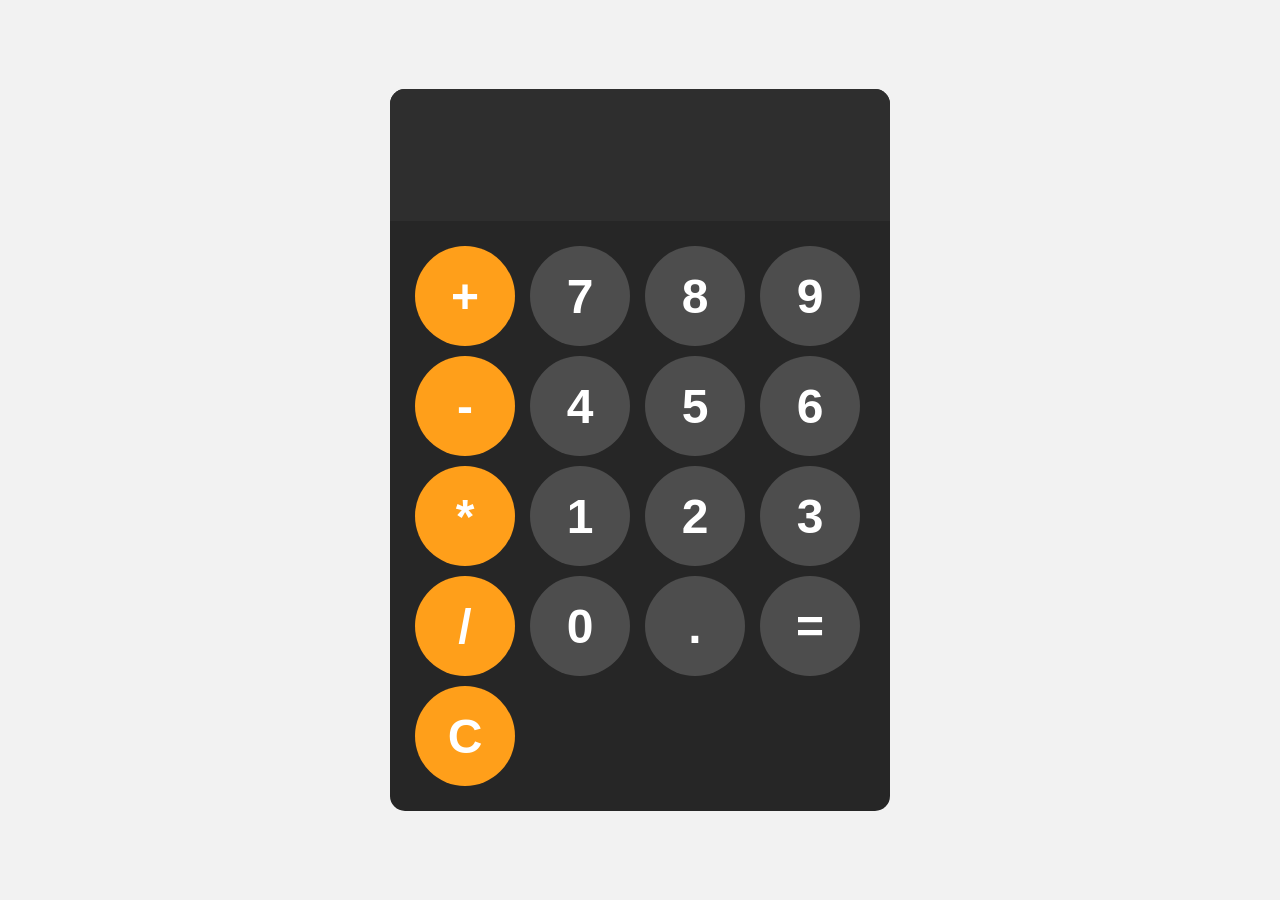
<file: Calculator-js/index.html>
<!DOCTYPE html>
<html lang="en">
<head>
    <meta charset="UTF-8">
    <meta name="viewport" content="width=device-width, initial-scale=1.0">
    <title>Calculator Code</title>
    <link rel = "stylesheet" href = "style.css">
</head>

<body>

    <div id = "calculator">
        <input id = "display" readonly>
        <div id = "keys">
            <button onclick="appendToDisplay('+')" class = "operator-btn">+</button>
            <button onclick="appendToDisplay('7')">7</button>
            <button onclick="appendToDisplay('8')">8</button>
            <button onclick="appendToDisplay('9')">9</button>
            <button onclick="appendToDisplay('-')" class = "operator-btn">-</button>
            <button onclick="appendToDisplay('4')">4</button>
            <button onclick="appendToDisplay('5')">5</button>
            <button onclick="appendToDisplay('6')">6</button>
            <button onclick="appendToDisplay('*')" class = "operator-btn">*</button>
            <button onclick="appendToDisplay('1')">1</button>
            <button onclick="appendToDisplay('2')">2</button>
            <button onclick="appendToDisplay('3')">3</button>
            <button onclick="appendToDisplay('/')" class = "operator-btn">/</button>
            <button onclick="appendToDisplay('0')">0</button>
            <button onclick="appendToDisplay('.')">.</button>
            <button onclick="calculate()">=</button>
            <button onclick="clearDisplay()" class = "operator-btn">C</button>
            
        </div>
    </div>
    
    <script src = "index.js"></script>
    
</body>

</html>
</file>
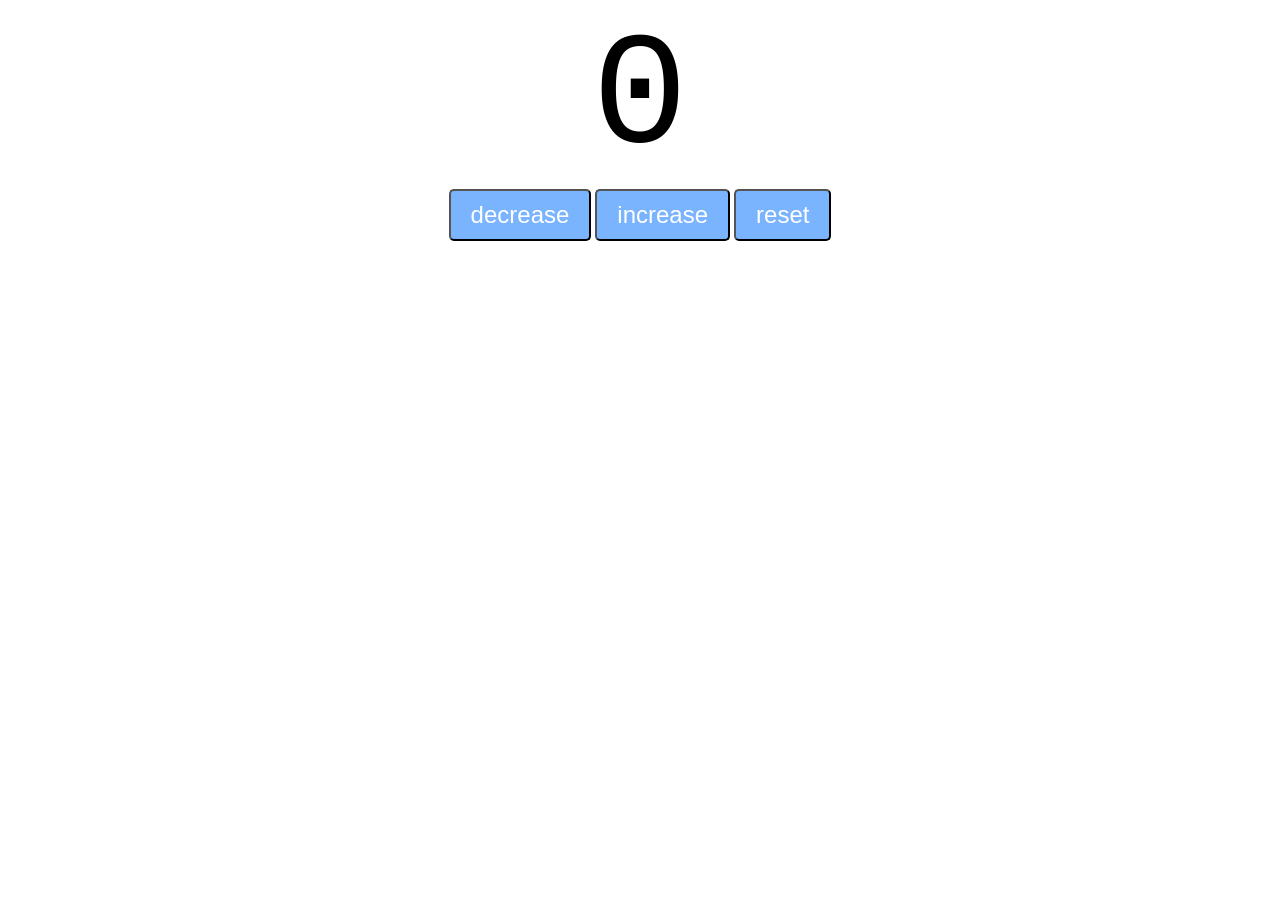
<file: Counter-Program/index.html>
<!DOCTYPE html>
<html lang="en">
<head>
    <meta charset="UTF-8">
    <meta name="viewport" content="width=device-width, initial-scale=1.0">
    <title>Counter Program</title>
    <link rel = "stylesheet" href = "style.css">
</head>

<body>
    
   <label id="countLabel">0</label>
   <div id = "btnContainer">
        <button id = "decreaseBtn" class = "buttons">decrease</button>
        <button id = "increaseBtn" class="buttons">increase</button>
        <button id = "resetBtn" class="buttons">reset</button>
   </div>

    <script src = "index.js"></script>
    
</body>

</html>
</file>
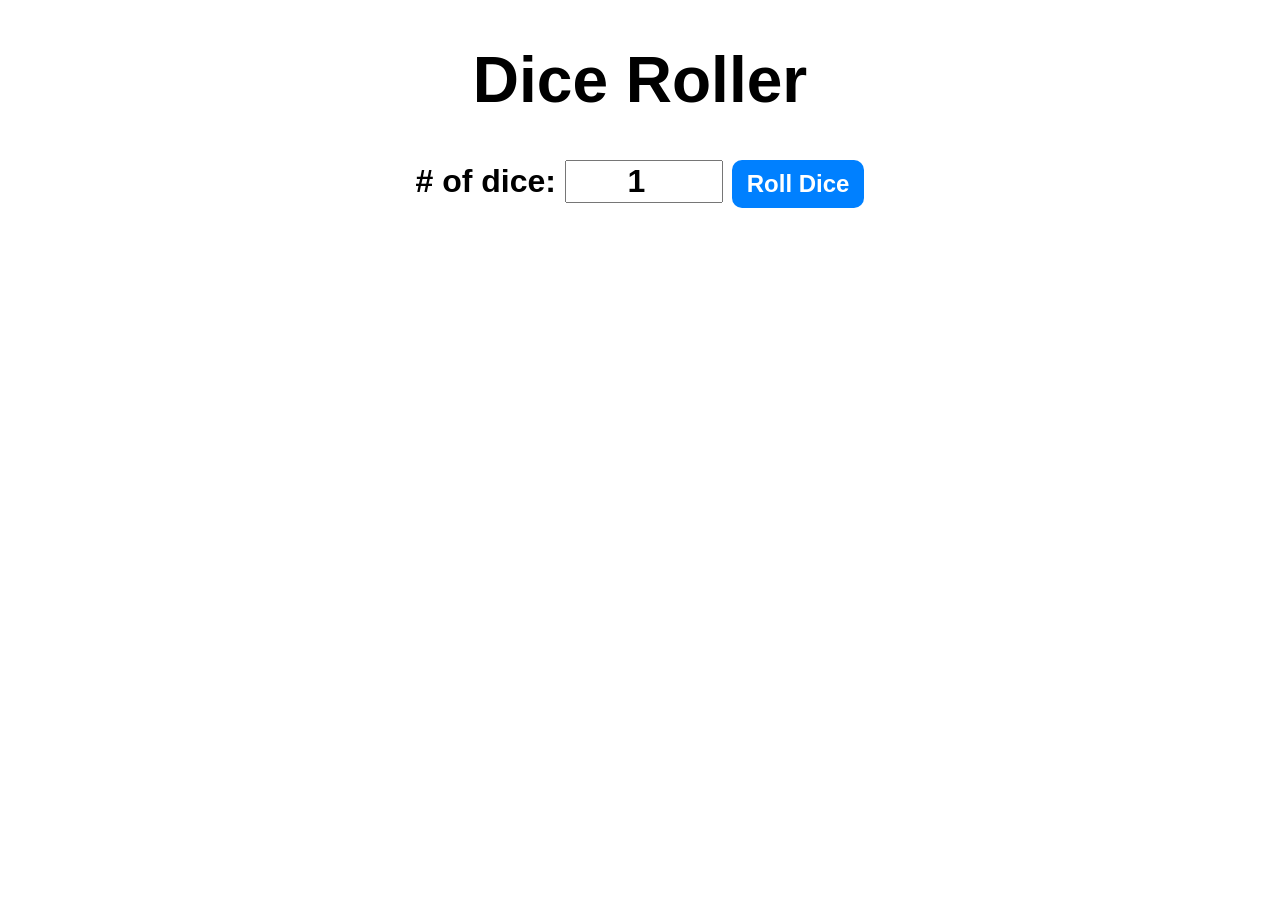
<file: Dice-Roller/index.html>
<!DOCTYPE html>
<html lang="en">
<head>
    <meta charset="UTF-8">
    <meta name="viewport" content="width=device-width, initial-scale=1.0">
    <title>Dice Roller Program</title>
    <link rel = "stylesheet" href = "style.css">
</head>

<body>

   <div id="container">
    <h1>Dice Roller</h1>
    <label># of dice:</label>
    <input type = "number" id = "numOfDice" value="1" min="1">
    <button onclick="rollDice()">Roll Dice</button>
    <div id="diceResult"></div>
    <div id="diceImages"></div>
   </div>
    <script src = "index.js"></script>
    
</body>

</html>
</file>
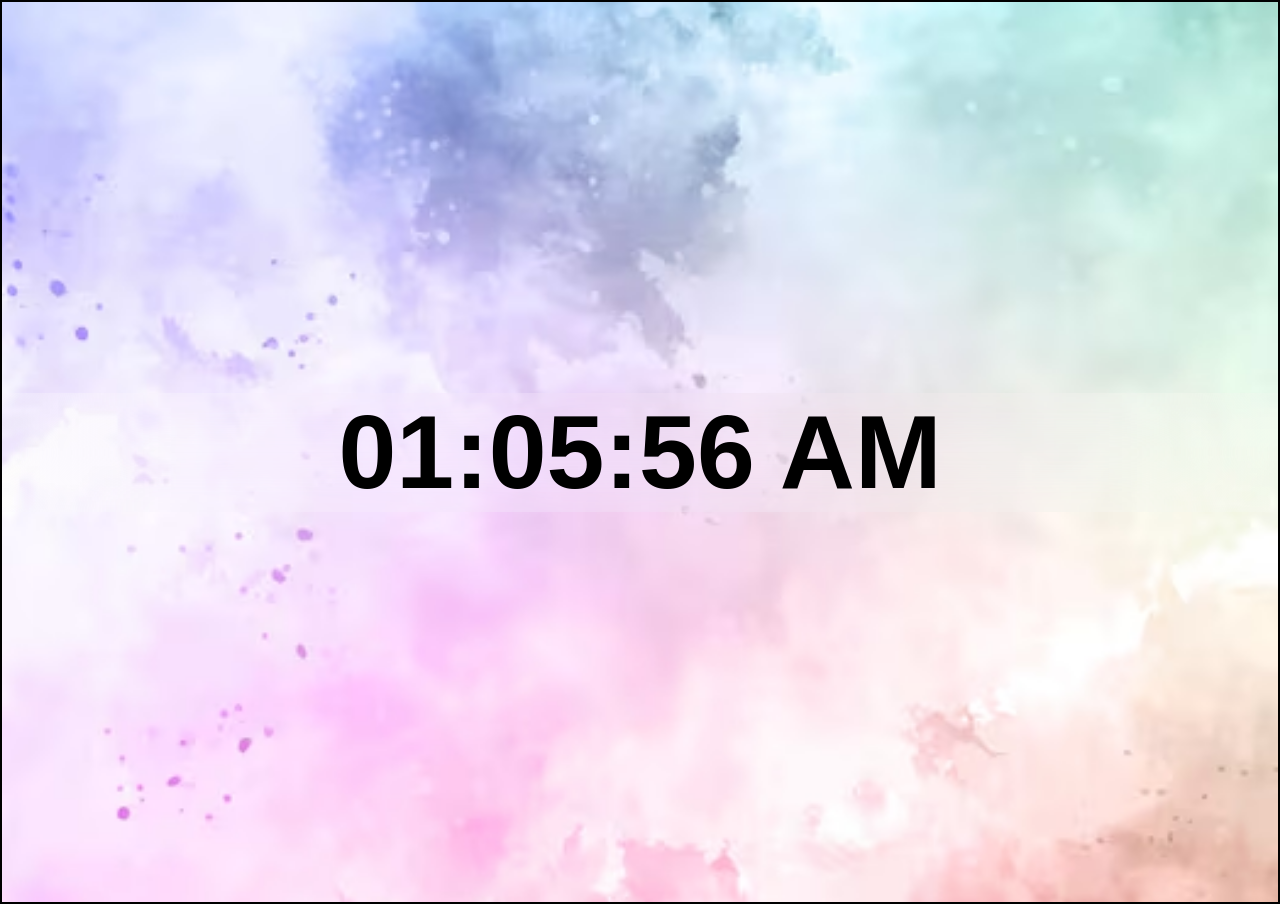
<file: Digital-Clock/index.html>
<!DOCTYPE html>
<html lang="en">
<head>
    <meta charset="UTF-8">
    <meta name="viewport" content="width=device-width, initial-scale=1.0">
    <title>Digital-Clock</title>
    <link rel = "stylesheet" href = "style.css">
</head>

<body>

    <div id = "clock-container">
        <div id="clock">00:00:00</div>
    </div>
    
    <script src = "index.js"></script>
    
</body>

</html>
</file>
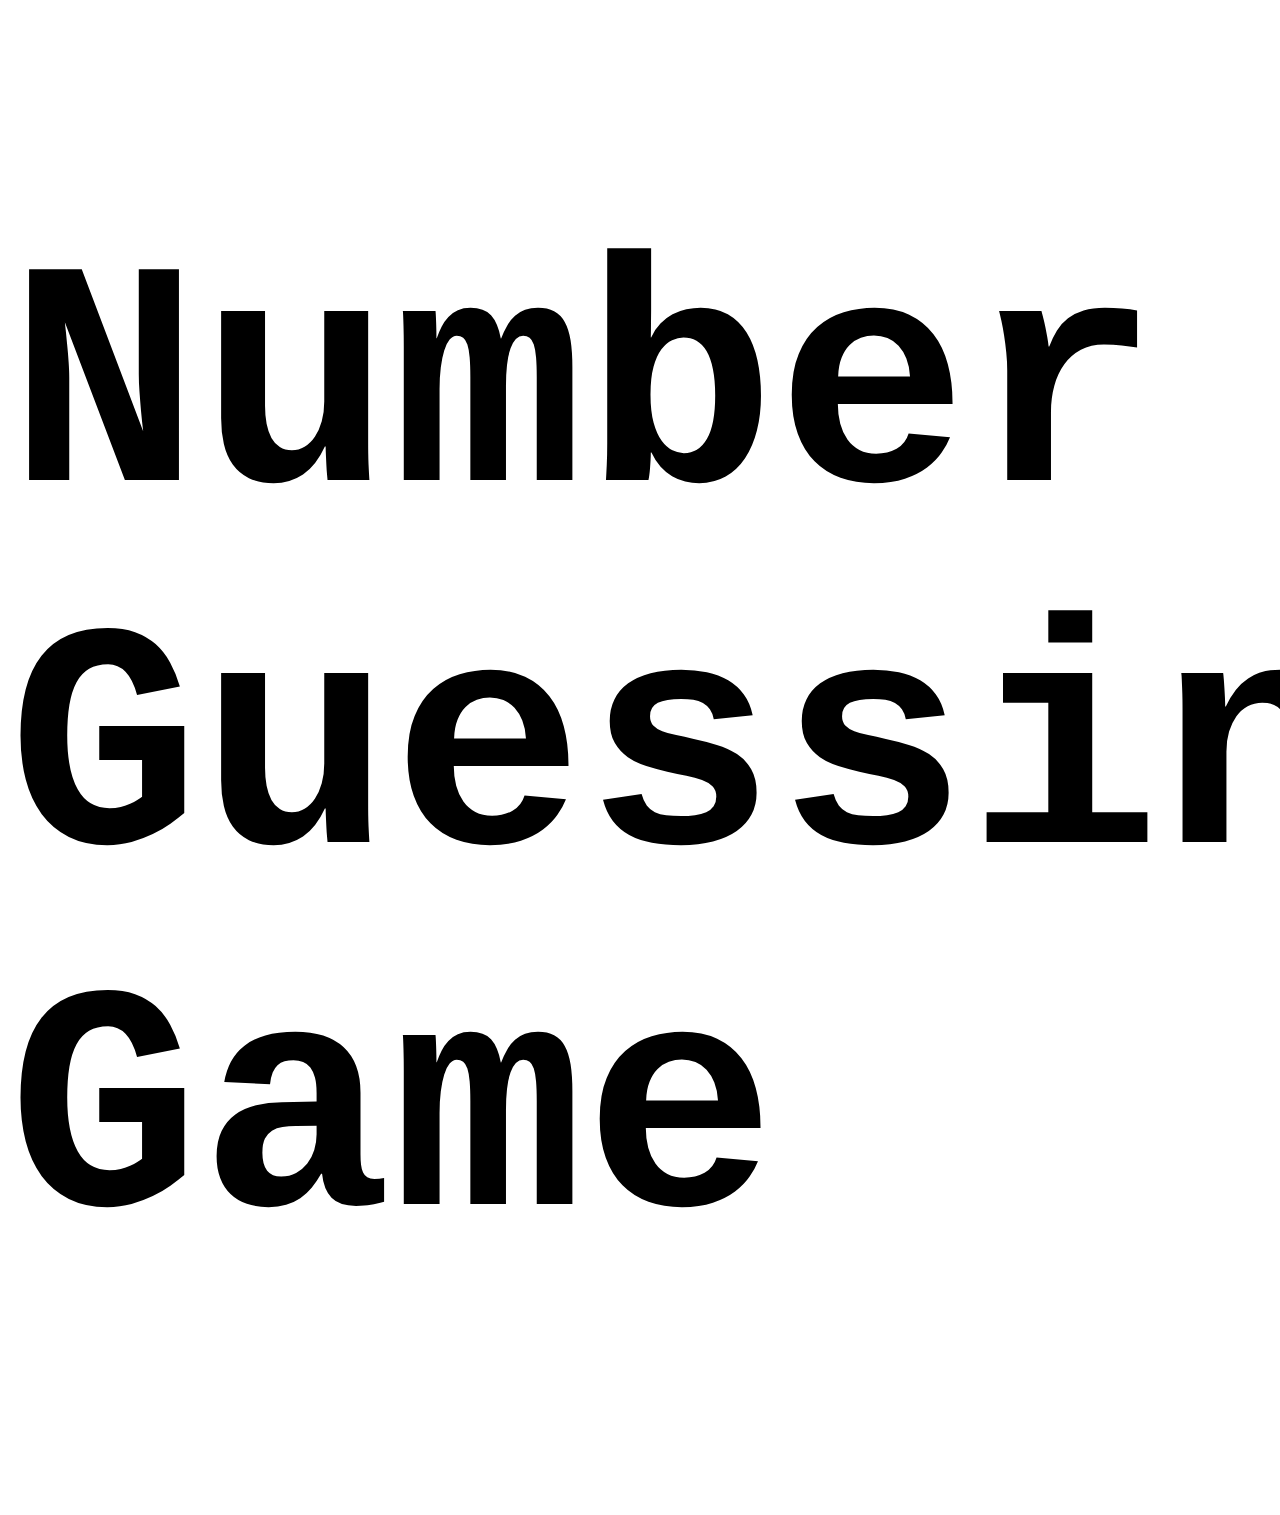
<file: Number-Guessing-Game/index.html>
<!DOCTYPE html>
<html lang="en">
<head>
    <meta charset="UTF-8">
    <meta name="viewport" content="width=device-width, initial-scale=1.0">
    <title>Number Guessing Game</title>
    <link rel = "stylesheet" href = "style.css">
</head>

<body>
    <h1>Number Guessing Game</h1>

    <script src = "index.js"></script>
    
</body>

</html>
</file>
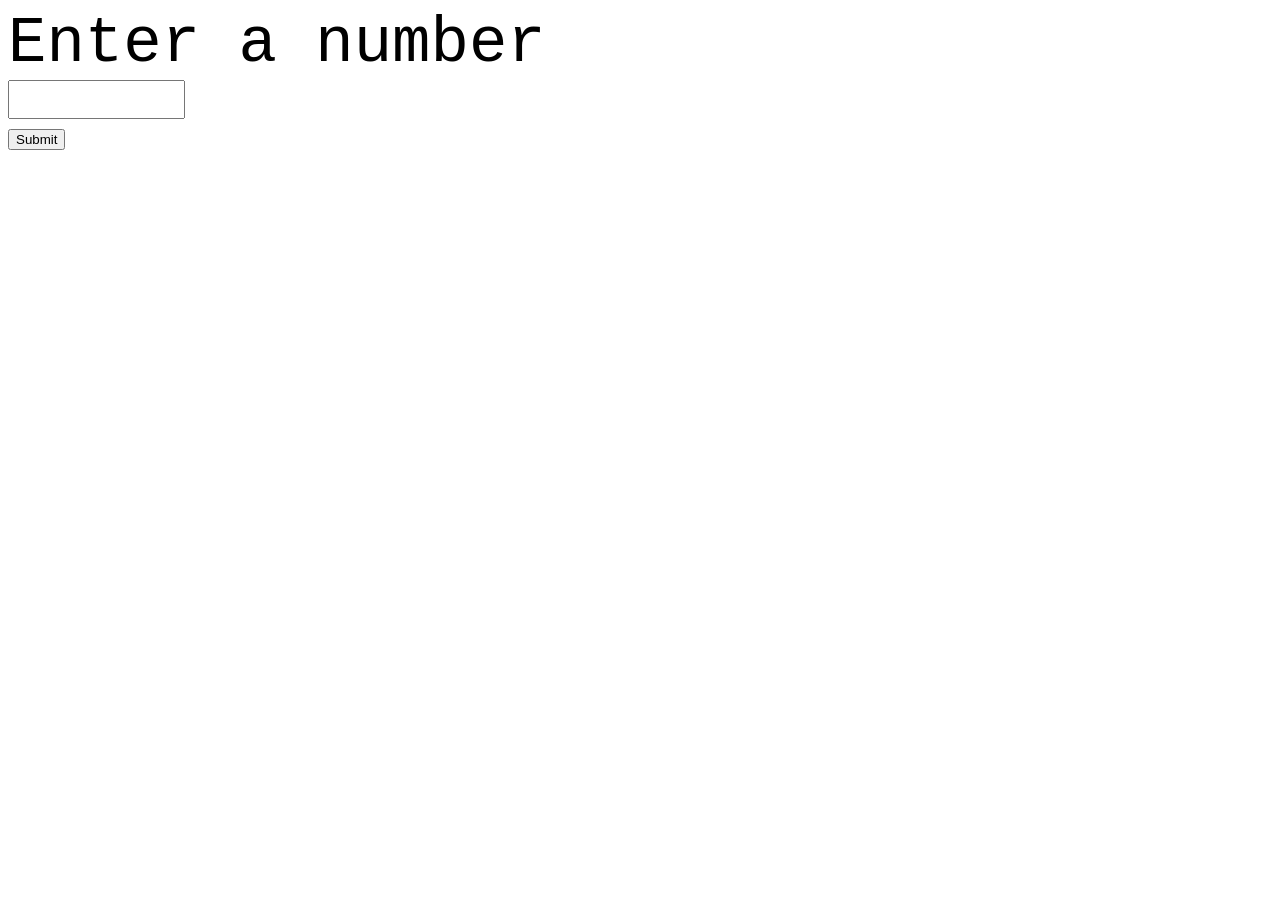
<file: Random-Number/index.html>
<!DOCTYPE html>
<html lang="en">
<head>
    <meta charset="UTF-8">
    <meta name="viewport" content="width=device-width, initial-scale=1.0">
    <title>Random Number</title>
    <link rel = "stylesheet" href = "style.css">
</head>

<body>
    
   <label id="countLabel">Enter a number </label>
   <input type="text" id = "input"><br>
   
        <button id = submitBtn>Submit</button>
   <h3 id = "myH3"></h3>
   <h3 id = "myH4"></h3>

    <script src = "index.js"></script>
    
</body>

</html>
</file>
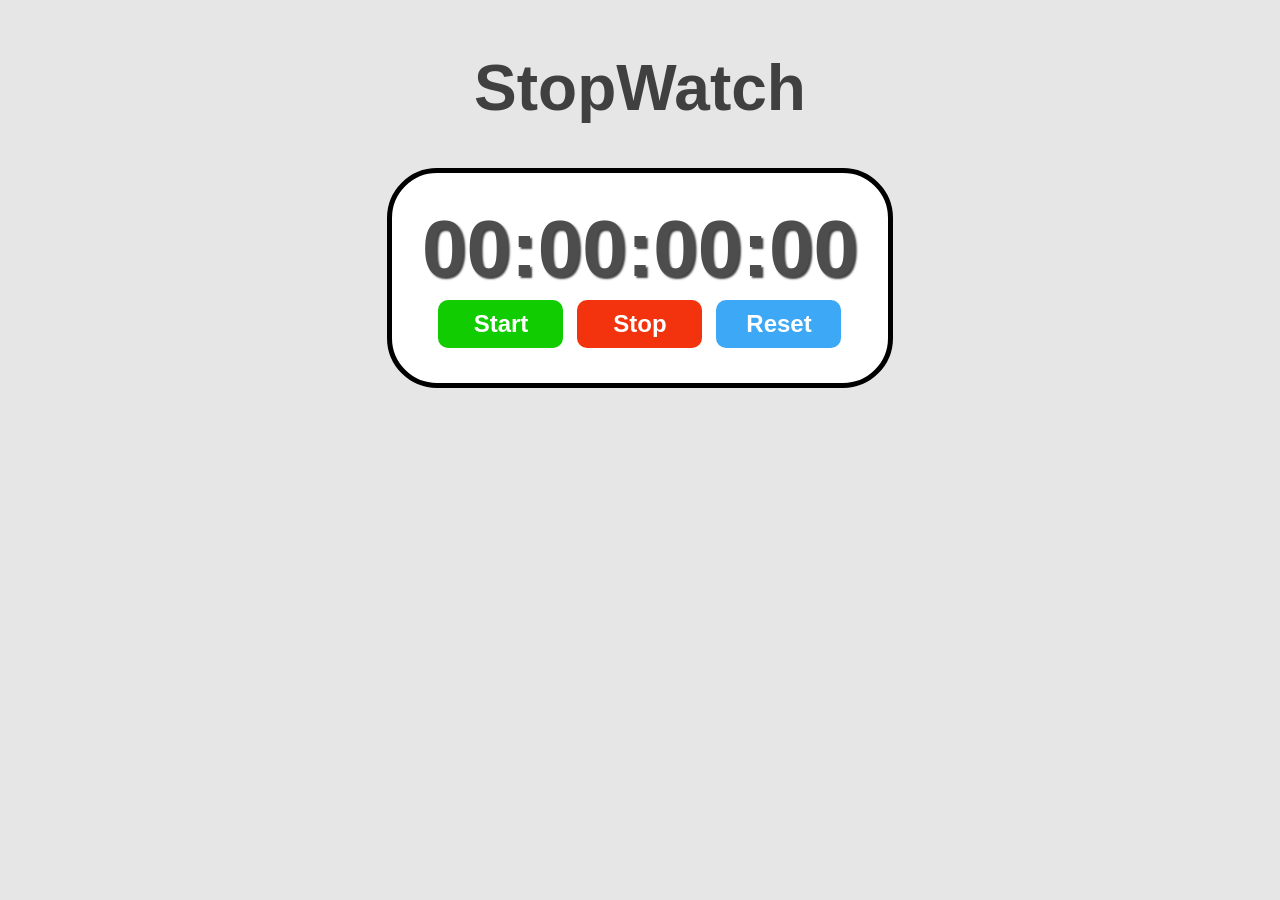
<file: Stopwatch/index.html>
<!DOCTYPE html>
<html lang="en">
<head>
    <meta charset="UTF-8">
    <meta name="viewport" content="width=device-width, initial-scale=1.0">
    <title>StopWatch-Program</title>
        <link rel = "stylesheet" href = "style.css">

</head>
<body>
    <h1 id = "myH1">StopWatch</h1>

    <div id ="container">
        <div id = "display">
            00:00:00:00
        </div>
        <div id = "controls">
            <button id = "startBtn" onclick="start()">Start</button>
            <button id = "stopBtn" onclick="stop()">Stop</button>
            <button id="resetBtn" onclick="reset()">Reset</button>
        </div>
    </div>
    <script src="index.js"></script>
</body>
</html>
</file>
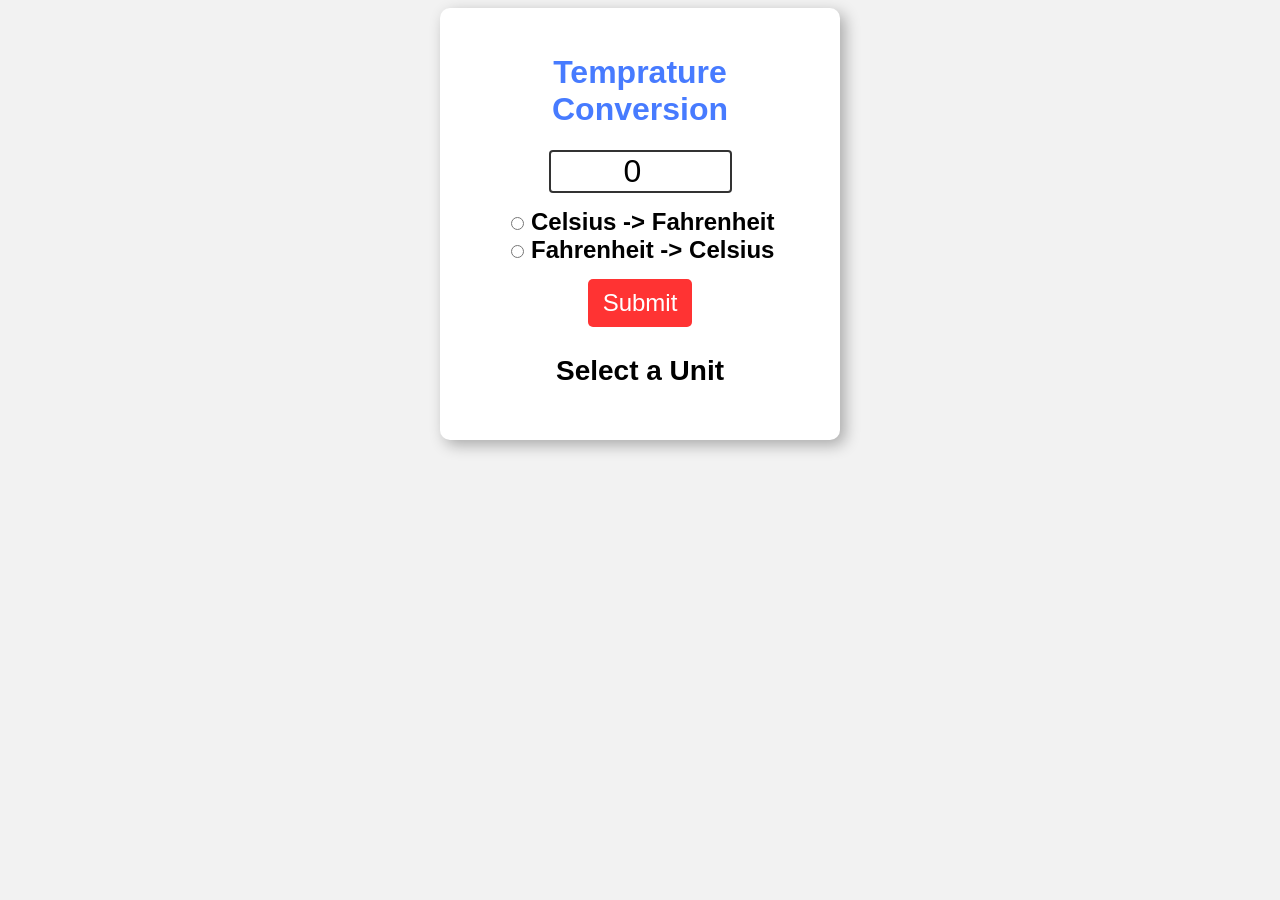
<file: Temprature-Calculator/index.html>
<!DOCTYPE html>
<html lang="en">
<head>
    <meta charset="UTF-8">
    <meta name="viewport" content="width=device-width, initial-scale=1.0">
    <title>Temprature Conversion</title>
    <link rel = "stylesheet" href = "style.css">
</head>

<body>

    <form>
        <h1>Temprature Conversion</h1>
        <input type="number" id ="textBox" value="0">

        <div>
        <input type="radio" id="toFahrenheit" name="unit">
        <label for="toFahrenheit">Celsius -> Fahrenheit</label>
        </div>

        <div>
        <input type="radio" id="toCelsius" name="unit">
        <label for="toCelsius">Fahrenheit -> Celsius</label>
        </div>

        <button type="button" onclick="convert()">Submit</button>
        <p id = result>Select a Unit</p>
    </form>
    <script src = "index.js"></script>
    
</body>

</html>
</file>
<file: Calculator-js/style.css>
body{
    margin: 0;
    display:flex;
    justify-content: center;
    align-items: center;
    height: 100vh;
    background-color: hsl(0,0%,95%);

}
#calculator{
    font-family: Arial, Helvetica, sans-serif;
    background-color: hsl(0,0%,15%);
    border-radius: 15px;
    max-width: 500px;
    overflow: hidden;
}
#display{
    width: 100%;
    padding: 20px;
    font-size: 5rem;
    text-align: left;
    border:none;
    background-color: hsl(0,0%,18%);
    color:white;
}
#keys{
    display: grid;
    grid-template-columns: repeat(4,1fr);
    gap: 10px;
    padding: 25px;
}
button{
    width: 100px;
    height: 100px;
    border-radius: 50px;
    border:none;
    background-color: hsl(0,0%,30%);
    color:white;
    font-size: 3rem;
    font-weight: bold;
    cursor: pointer;

}
button:hover{
    background-color: hsl(0,0%,40%);

}
button:active{
    background-color: hsl(0,0%,50%);
}
.operator-btn{
    background-color: hsl(35,100%,55%);
}
.operator-btn:hover{
    background-color: hsl(35,100%,65%);
}
.operator-btn:active{
    background-color: hsl(35,100%,75%);
}
</file>
<file: Counter-Program/style.css>
#countLabel{
    display:block;
    text-align: center;
    font-size: 10em;
    font-family: 'Courier New', Courier, monospace;

}
#btnContainer{
    text-align:center;

}
.buttons{
    padding: 10px 20px;
    font-size: 1.5em;
    color : white;
    background-color: hsl(214,100%,74%);
    border-radius: 5px;
    cursor:pointer;
    transition: background-color 0.25s;

}
</file>
<file: Dice-Roller/style.css>
#container{
    font-family: Arial, Helvetica, sans-serif;
    text-align : center;
    font-size : 2rem;
    font-weight: bold;

}
button{
    font-size:1.5rem;
    padding:10px 15px;
    border-radius: 10px;
    border:none;
    background-color: hsl(210,100%,50%);
    color:white;
    font-weight: bold;
    cursor: pointer;
}
button:hover{
    background-color: hsl(210,100%,60%);

}
button:active{
    background-color:hsl(210,100%,70%);

}
input{
    font-size: 2rem;
    width: 150px;
    text-align:center;
    font-weight: bold;
    
}

#diceResult{
    margin:25px;
}

 #diceImages img{
    width:150px;
    margin:5px;
 }
</file>
<file: Digital-Clock/style.css>
body{
    margin : 0;
    background-image: url(background.avif);
    background-position: center;
    background-repeat: no-repeat;
    background-size: cover;

}
#clock-container{
    display: flex;
    justify-content: center;
    align-items: center;
    height : 100vh;
    border: 2px solid;
}
#clock{
    font-family:Arial, Helvetica, sans-serif;
    font-size: 6.5rem;
    font-weight: bold;
    text-align: center;
    backdrop-filter: blur(70px);
    background-color: hsla(0,0%,100%,0.1);
    width:100%;
}
</file>
<file: Number-Guessing-Game/style.css>
h1{
    font-family: 'Courier New', Courier, monospace;
    font-size : 20rem;
    
}
</file>
<file: Random-Number/style.css>
#countLabel{
    display:block;
    font-size: 4em;
    font-family: 'Courier New', Courier, monospace;

}
#btnContainer{
    text-align:center;

}

#input{
    padding-top : 10px;
    padding-bottom : 10px;
    margin-bottom:10px;
}
.submitBtn{
    padding: 10px 20px;
    font-size: 1.5em;
    color : white;
    background-color: hsl(214,100%,74%);
    border-radius: 5px;
    cursor:pointer;
    transition: background-color 0.25s;

}
</file>
<file: Stopwatch/style.css>
body{
    display: flex;
    flex-direction: column;
    align-items: center;
    background-color: hsl(0,0%,90%);
    transition: background-color 0.5 ease;
}
#myH1{
    font-size: 4rem;
    font-family: Arial, Helvetica, sans-serif;
    color:hsl(0,0%,25%);

}
#container{
    display: flex;
    flex-direction: column;
    align-items: center;
    padding: 30px;
    border: 5px solid;
    border-radius: 50px;
    background-color: white;
}
#display{
    font-size: 5rem;
    font-family: Arial, Helvetica, sans-serif;
    font-weight: bold;
    color: hsl(0,0%,30%);
    text-shadow: 2px 2px 2px hsla(0,0%,0%,0.75);

}
#controls button{
    font-size: 1.5rem;
    font-weight: bold;
    padding: 10px 20px;
    margin : 5px;
    min-width: 125px;
    border: none;
    border-radius: 10px;
    cursor: pointer;
    color:white;
}
#startBtn {
    background-color: hsl(115,100%,40%);

}
#startBtn:hover{
  background-color: hsl(115,100%,30%);

}
#stopBtn{
    background-color: hsl(10,90%,50%);
}
#stopBtn :hover{
    background-color: hsl(10,90%,40%);
}
#resetBtn{
    background-color: hsl(205,90%,60%);

}
#resetBtn:hover{
        background-color: hsl(205,90%,50%);
}
</file>
<file: Temprature-Calculator/style.css>
body{
    font-family:Arial, Helvetica, sans-serif;
    background-color: hsl(0,0%,95%);

}
h1{
    color : hsl(223,100%,64%);

}
form{
    background-color : hsl(0,0%,100%);
    text-align: center;
    max-width: 350px;
    margin:auto;
    padding:25px;
    border-radius:10px;
    box-shadow: 5px 5px 15px hsla(0,0%,0%,0.3);

}
#textBox{
    width : 50%;
    text-align:center;
    font-size:2em;
    border : 2px solid hsla(0,0%,0%,0.8);
    border-radius: 4px;
    margin-bottom: 15px;

}
label {
    font-size:1.5em;
    font-weight: bold;

}
button {
    margin-top: 15px;
    background-color: hsl(0,100%,60%);
    color:white;
    font-size : 1.5em;
    border:none;
    padding:10px 15px;
    border-radius: 5px;
    cursor:pointer;
}
button:hover{
    background-color:hsl(0,100%,50%);

}
#result{
    font-size: 1.75em;
    font-weight: bold;
}
</file>
